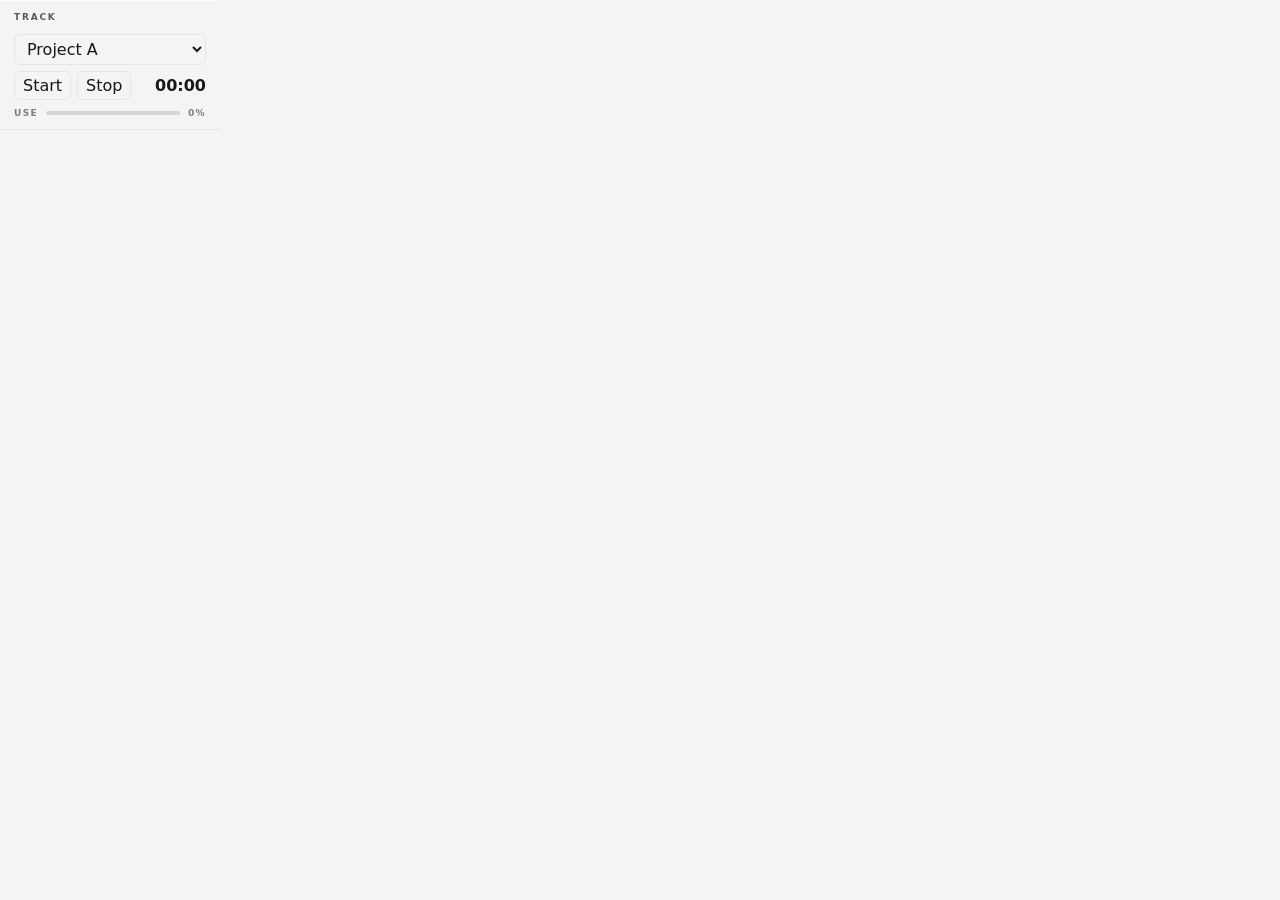
<file: tests/preview/preview-shell.html>
<!doctype html>
<!--
  Browser preview of SHELL MODE (builtinDashboard:false). No pywebview, no
  producer: the dashboard poll is gated off, and a consumer script mounts an
  interactive widget into #overlay-slot on the "overlay:ready" event — exactly
  how a time-tracking overlay would. Open directly in a browser.
-->
<html lang="en" data-theme="light">
<head>
<meta charset="utf-8">
<title>webview-overlay shell preview</title>
<meta name="viewport" content="width=device-width,initial-scale=1">
<link rel="stylesheet" href="../../src/webview_overlay/assets/base.css">
<style>
  body { width: 220px; }
  :root, :root[data-theme="light"] { --card:#f4f4f5; --text:#18181b; --brand:#3f3f46; --divider:#e4e4e7; }
  #overlay-slot { display:flex; flex-direction:column; gap:6px; padding:4px 2px; }
  .tt-row { display:flex; align-items:center; gap:6px; }
  button, select { font:inherit; padding:4px 8px; border-radius:6px; border:1px solid var(--divider); background:var(--card); color:var(--text); }
  .tt-elapsed { margin-left:auto; font-weight:700; }
</style>
<script>
  window.OVERLAY_CONFIG = { builtinDashboard: false };
</script>
</head>
<body>
<div id="root" data-theme="light">
  <div class="wrap">
    <div class="brand"><span>track</span></div>
    <div id="overlay-slot"></div>
    <div class="rows" id="rows"></div>
    <div class="divider" hidden></div>
    <div class="usage" id="usage-row" hidden>
      <span>Use</span><div class="bar"><div class="bar-fill" id="bar-fill"></div></div>
      <span id="usage-pct" class="tabular">0%</span>
    </div>
    <div class="entity-wrap" id="entity-wrap" hidden>
      <canvas class="entity" id="overlay-entity"></canvas>
    </div>
  </div>
</div>
<script>
  // Stand-in for the consumer's tt.js. api is null in browser preview.
  document.addEventListener("overlay:ready", ({ detail: { api } }) => {
    document.getElementById("overlay-slot").innerHTML = `
      <select><option>Project A</option><option>Project B</option></select>
      <div class="tt-row">
        <button>Start</button><button>Stop</button>
        <span class="tt-elapsed">00:00</span>
      </div>`;
    console.log("overlay:ready fired; api =", api);  // null here (no pywebview)
  });
</script>
<script src="../../src/webview_overlay/assets/overlay-base.js"></script>
</body>
</html>
</file>
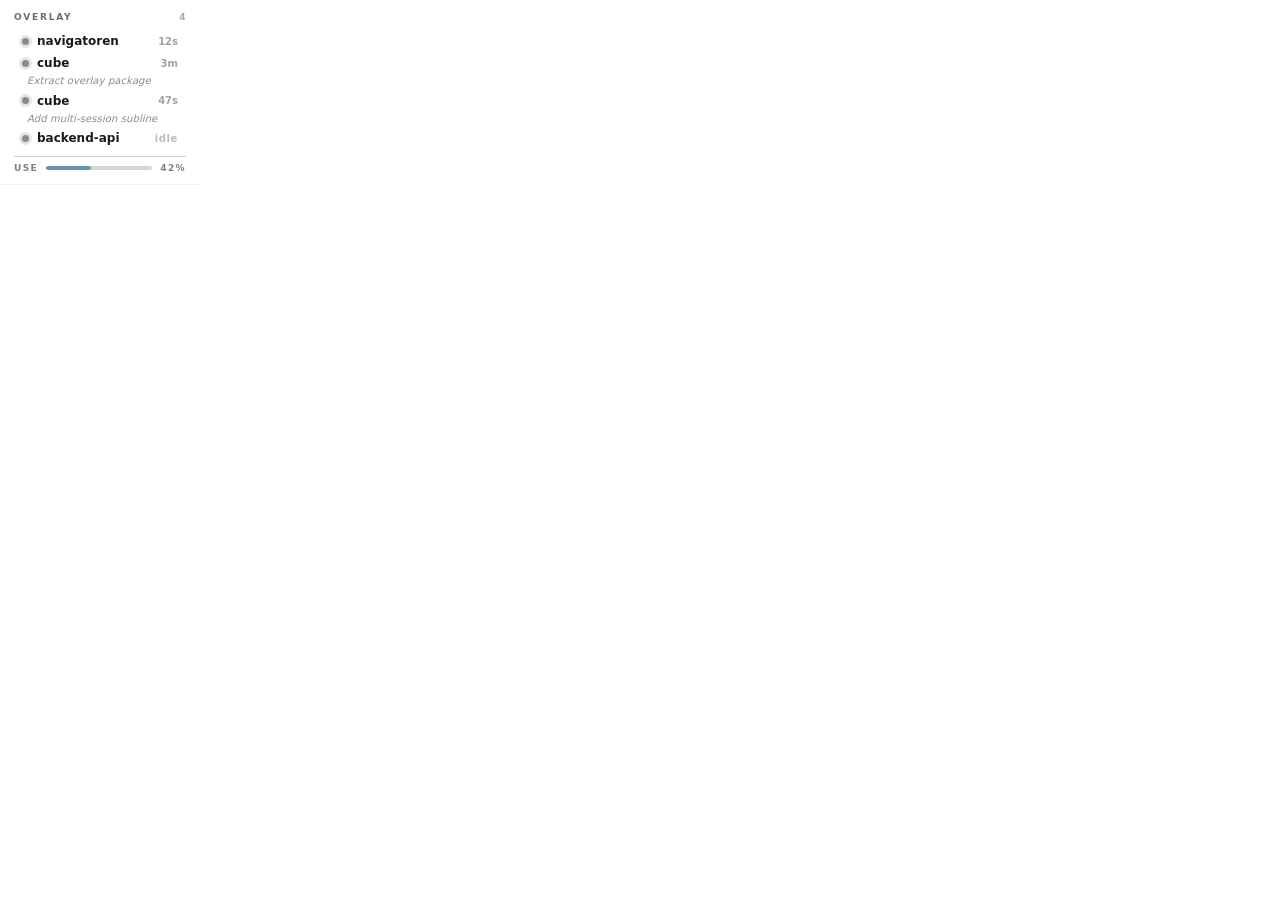
<file: tests/preview/preview.html>
<!doctype html>
<!--
  Static browser preview of the base overlay shell. No pywebview, no producer:
  overlay-base.js falls back to OVERLAY_CONFIG.sampleData. This renders the
  package's monochrome base look (a project adds a theme stylesheet for colour).
  Open directly in a browser; append ?theme=dark to preview the dark attribute.
-->
<html lang="en" data-theme="light">
<head>
<meta charset="utf-8">
<title>webview-overlay preview</title>
<meta name="viewport" content="width=device-width,initial-scale=1">
<link rel="stylesheet" href="../../src/webview_overlay/assets/base.css">
<style>body { width: 200px; }</style>
<script>
  window.OVERLAY_CONFIG = {
    pollMs: 500,
    agelessStates: ["idle", "done", "start"],
    pulseStates: ["permission", "error", "compact", "alert", "thinking"],
    stateLabels: { idle: "idle", done: "done", start: "start" },
    usageThresholds: [[80, "#e85555"], [50, "#d7a04a"]],
    defaultEmotion: "idle",
    sampleData: {
      state: "thinking",
      ts: 0,
      usage_5h_pct: 42,
      sessions: [
        { state: "permission", cwd: "navigatoren", age_s: 12,
          session_id: "a", label: "Fix the auth middleware bug" },
        { state: "thinking", cwd: "cube", age_s: 184,
          session_id: "b", label: "Extract overlay package" },
        { state: "error", cwd: "cube", age_s: 47,
          session_id: "c", label: "Add multi-session subline" },
        { state: "idle", cwd: "backend-api", age_s: 0,
          session_id: "d", label: "Investigate slow endpoint" }
      ]
    }
  };
</script>
</head>
<body>
<div id="root" data-theme="light">
  <div class="wrap">
    <div class="brand">
      <span>overlay</span>
      <span class="brand-sub" id="sess-count">0</span>
    </div>
    <div class="rows" id="rows"></div>
    <div class="divider"></div>
    <div class="usage" id="usage-row" hidden>
      <span>Use</span>
      <div class="bar"><div class="bar-fill" id="bar-fill"></div></div>
      <span id="usage-pct" class="tabular">0%</span>
    </div>
    <div class="entity-wrap" id="entity-wrap" hidden>
      <canvas class="entity" id="overlay-entity"></canvas>
    </div>
  </div>
</div>
<script src="../../src/webview_overlay/assets/overlay-base.js"></script>
</body>
</html>
</file>
<file: src/webview_overlay/assets/base.css>
/* webview-overlay — base structure.
 *
 * Pure layout/structure. Every themed value reads a CSS custom property with
 * a sane fallback, so this stylesheet renders a coherent monochrome overlay
 * on its own. A consuming project ships a theme stylesheet that DEFINES those
 * tokens (--card, --text, --acc-*, …) to paint its palette on top.
 */

html, body {
  margin: 0;
  padding: 0;
  /* Window is opaque (transparent=True breaks under WebView2's layered-window
     compositing). Body bg = card so the rectangular window edges blend with
     the inner card area. */
  background: var(--card, #ffffff);
  font-family: var(--overlay-font, system-ui, -apple-system, "Segoe UI", Roboto, sans-serif);
  -webkit-font-smoothing: antialiased;
  user-select: none;
  cursor: default;
  overflow: hidden;
}

/* Wrap fills window width; height = content. overlay-base.js' ResizeObserver
   reports .wrap height up to Python so the OS window shrinks to fit. */
#root, .wrap {
  width: 100%;
}

/* ───────────────────────────── card chrome */
.wrap {
  box-sizing: border-box;
  padding: 12px;
  background: var(--card, #ffffff);
  box-shadow:
    0 1px 0 rgba(255, 255, 255, 0.75) inset,
    0 -1px 0 rgba(0, 0, 0, 0.06) inset;
  color: var(--text, #1a1a1a);
  display: flex;
  flex-direction: column;
  gap: 2px;
  /* container-type lets @container rules shrink text at the Small preset
     without hard-coded breakpoints. */
  container-type: inline-size;
}

@container (max-width: 160px) {
  .brand     { font-size: 8px; letter-spacing: 1.4px; }
  .brand-sub { font-size: 8px; }
  .row       { font-size: 11px; padding: 3px 8px; }
  .meta      { font-size: 9px; }
  .usage     { font-size: 8px; letter-spacing: 1.2px; }
  .subline   { font-size: 9px; padding-left: 14px; }
}

.brand {
  display: flex;
  align-items: baseline;
  gap: 6px;
  font-size: 9px;
  font-weight: 800;
  letter-spacing: 1.8px;
  color: var(--brand, #555555);
  text-transform: uppercase;
  padding: 0 2px 6px;
  opacity: 0.85;
}
.brand-sub {
  margin-left: auto;
  opacity: 0.6;
  font-weight: 700;
  letter-spacing: 0.6px;
  color: var(--brand-sub, var(--brand, #555555));
}

/* ───────────────────────────── rows */
.row {
  padding: 4px 10px;
  font-size: 12px;
  font-weight: 600;
  display: grid;
  grid-template-columns: auto 1fr auto;
  align-items: center;
  column-gap: 8px;
  color: var(--text, #1a1a1a);
}
.dot {
  width: 7px;
  height: 7px;
  border-radius: 50%;
  background: var(--acc, #8a8a8a);
  position: relative;
  box-shadow: 0 0 0 3px color-mix(in srgb, var(--acc, #8a8a8a) 22%, transparent);
}

/* Live ripple — sonar ring grows 0 → 8px and fades over the first 60% of the
   cycle. Driven by the data-live attribute (overlay-base.js sets it for any
   state in OVERLAY_CONFIG.pulseStates); colour comes from the themed --acc. */
.dot[data-live="true"]::after {
  content: "";
  position: absolute;
  inset: 0;
  border-radius: 50%;
  animation: dot-ripple 1.5s ease-out infinite;
  pointer-events: none;
}
@keyframes dot-ripple {
  0%   { box-shadow: 0 0 0 0 color-mix(in srgb, var(--acc, #8a8a8a) 75%, transparent); }
  60%  { box-shadow: 0 0 0 8px color-mix(in srgb, var(--acc, #8a8a8a) 0%, transparent); }
  100% { box-shadow: 0 0 0 8px color-mix(in srgb, var(--acc, #8a8a8a) 0%, transparent); }
}

.cwd {
  overflow: hidden;
  text-overflow: ellipsis;
  white-space: nowrap;
}
.meta {
  font-size: 10px;
  font-weight: 700;
  font-variant-numeric: tabular-nums;
  color: var(--meta, #6a6a6a);
  opacity: 0.62;
}
.meta[data-ageless="true"] {
  opacity: 0.45;
  letter-spacing: 0.6px;
  text-transform: lowercase;
}

/* ───────────────────────────── divider */
.divider {
  height: 1px;
  margin: 5px 2px 4px;
  background: var(--divider, #d0d0d0);
}

/* ───────────────────────────── subline (session label) */
.subline {
  padding-left: 15px;
  padding-right: 10px;
  font-size: 10px;
  font-weight: 500;
  font-style: italic;
  letter-spacing: 0.1px;
  color: var(--subline, var(--meta, #6a6a6a));
  opacity: 0.78;
  line-height: 1.25;
  margin-top: 1px;
  margin-bottom: 2px;
  white-space: nowrap;
  overflow: hidden;
  text-overflow: ellipsis;
}

/* ───────────────────────────── usage */
.usage {
  display: grid;
  grid-template-columns: auto 1fr auto;
  column-gap: 8px;
  align-items: center;
  font-size: 9px;
  font-weight: 800;
  letter-spacing: 1.4px;
  color: var(--usage-fg, var(--meta, #6a6a6a));
  text-transform: uppercase;
  padding: 0 2px;
  opacity: 0.85;
}
.bar {
  height: 4px;
  border-radius: 4px;
  background: var(--bar-track, #d0d0d0);
  overflow: hidden;
}
.bar-fill {
  height: 100%;
  width: 0%;
  background: var(--bar-fill, #4a8298);
  border-radius: 4px;
  transition: width 350ms ease-out, background 200ms linear;
  box-shadow: var(--dot-glow, none) color-mix(in srgb, var(--bar-fill, #4a8298) 50%, transparent);
}
.tabular { font-variant-numeric: tabular-nums; }

/* ───────────────────────────── drag cursor
   Kein Dauer-Move-Cursor im entsperrten Zustand mehr: "drag anywhere" blutete
   als move-Cursor auf JEDES Element unter .wrap (auch Buttons/Inputs) und nervt,
   weil entsperrt der Normalzustand ist. Das Ziehen ist mousedown-gated über
   ui.locked (overlay-base.js) — die Klasse .draggable steuerte nur die Optik.
   Der Move-Cursor erscheint jetzt erst während der aktiven Drag-Geste
   (body.dragging). Wer den alten Hinweis-Cursor will, setzt ihn projektseitig
   per `body.draggable … { cursor: move }`. */
body.dragging, body.dragging * {
  cursor: move !important;
  user-select: none;
}

/* ───────────────────────────── entity canvas (optional, project-supplied) */
.entity-wrap {
  margin-top: 8px;
  border-radius: 14px;
  overflow: hidden;
  background: var(--entity-bg, #000000);
  box-shadow: var(--entity-shadow, 0 3px 10px rgba(0, 0, 0, 0.25));
  display: flex;
  align-items: center;
  justify-content: center;
}
.entity {
  display: block;
  width: 100%;
  height: auto;
}
/* Author rule beats UA [hidden]{display:none} on specificity, so raise it
   here to guarantee entityWrap.hidden = true actually hides. */
.entity-wrap[hidden] { display: none; }
</file>
